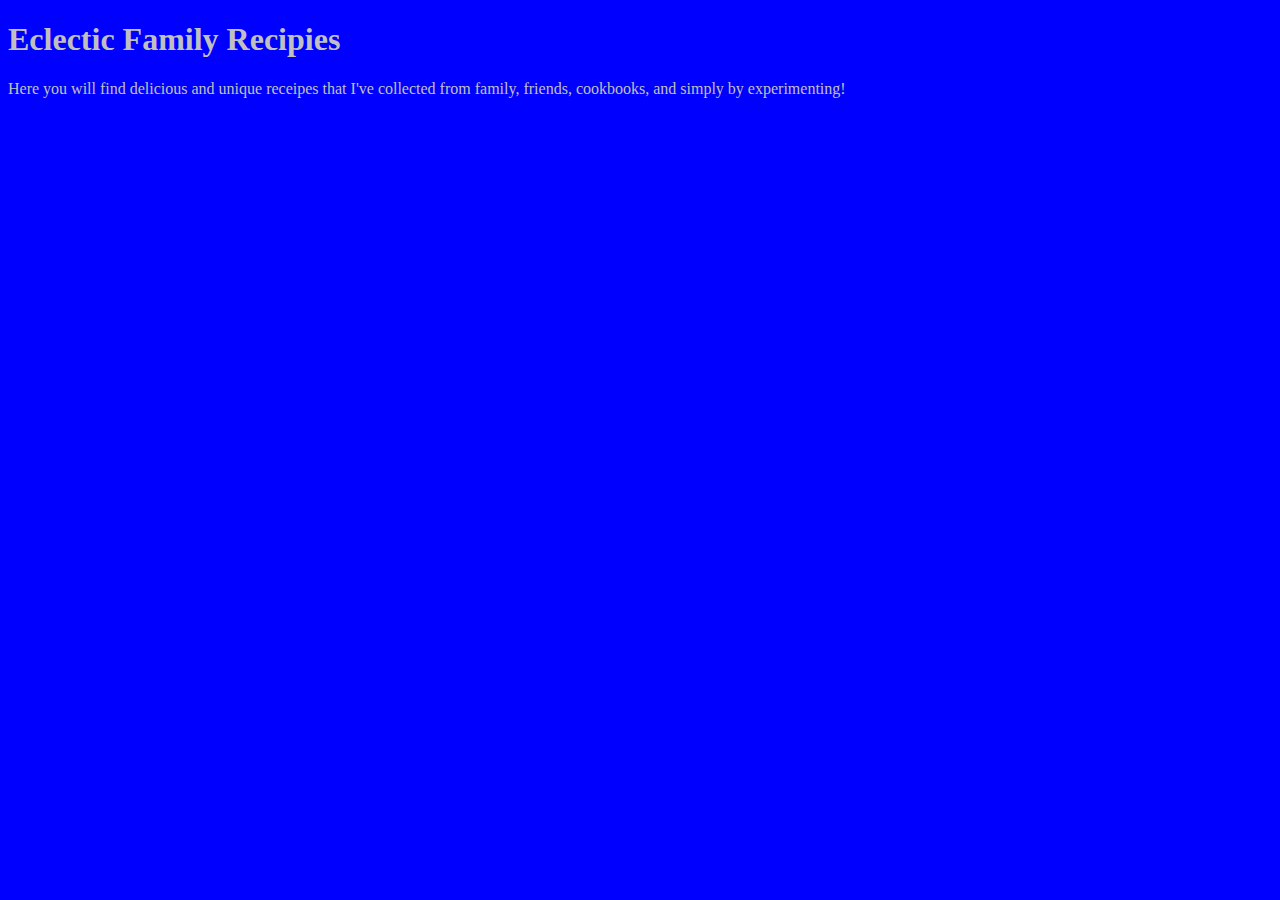
<file: unit_1/index.html>
<!DOCTYPE html>
<html>
<head>
	<title>Eclectic Family Recipies</title>
	<link rel="stylesheet" type="text/css" href="css/style.css"
</head>
<body>
	<h1>Eclectic Family Recipies</h1>
	<p>Here you will find delicious and unique receipes that I've collected from family, friends, cookbooks, and simply by experimenting!
</body>
</html>
</file>
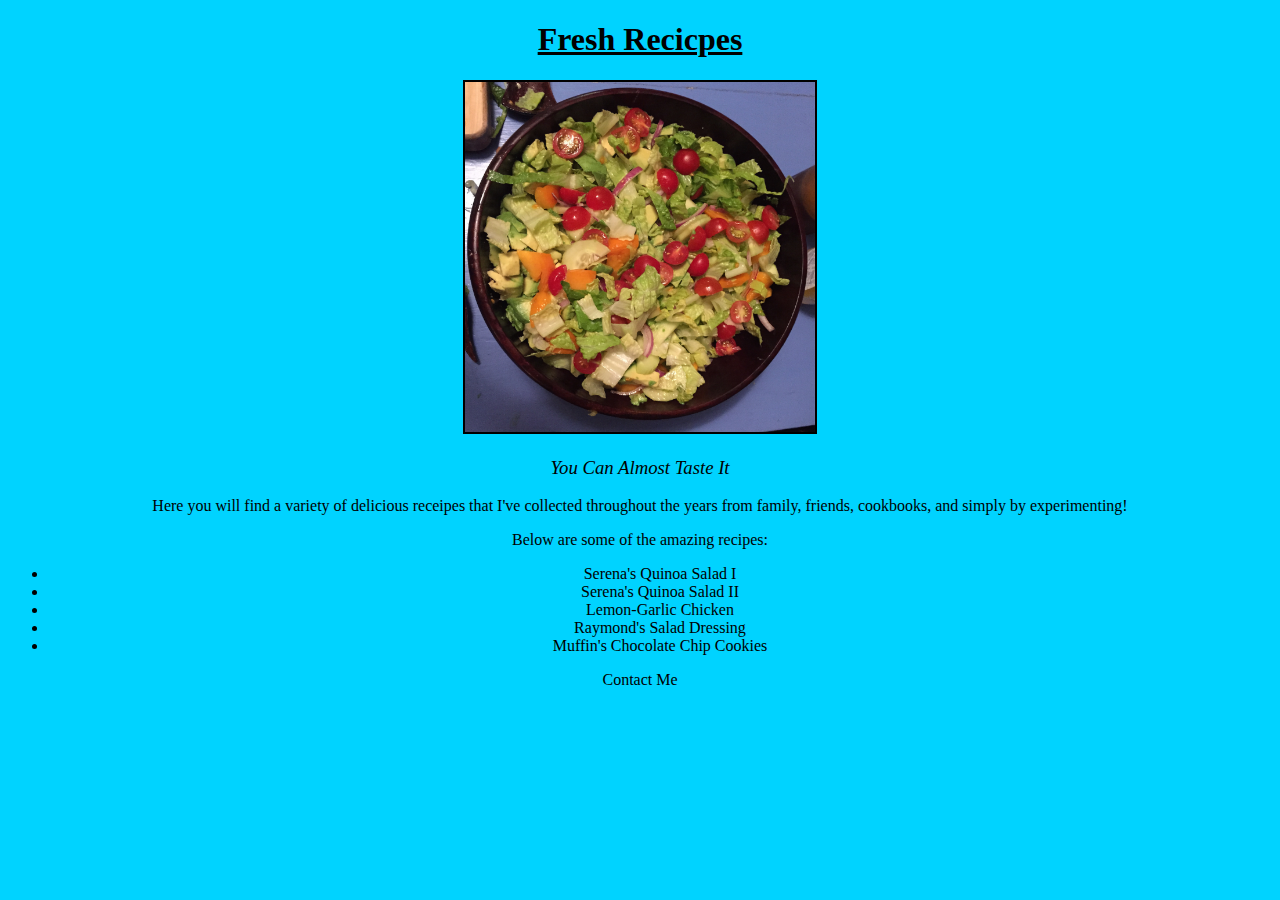
<file: unit_3/freshrecipes.html>
<!DOCTYPE html>
<html>
<head>
	<title>Fresh Recipes</title>
	<link rel="stylesheet" type="text/css" href="css/style.css">
</head>
<body>
	<h1>Fresh Recicpes</h1>
	<img src="image/salad.png">
	<h3 id="slogan">You Can Almost Taste It</h3>
	<p>Here you will find a variety of delicious receipes that I've collected throughout the years from family, friends, cookbooks, and simply by experimenting!</p>
	<p>Below are some of the amazing recipes:
	<ul>
		<li>Serena's Quinoa Salad I</li>
		<li>Serena's Quinoa Salad II</li>
		<li>Lemon-Garlic Chicken</li>
		<li>Raymond's Salad Dressing</li>
		<li>Muffin's Chocolate Chip Cookies</li>
	</ul></p>
	<p>Contact Me<a href="http://www.google.com"></a></p>
</body>
</html>
</file>
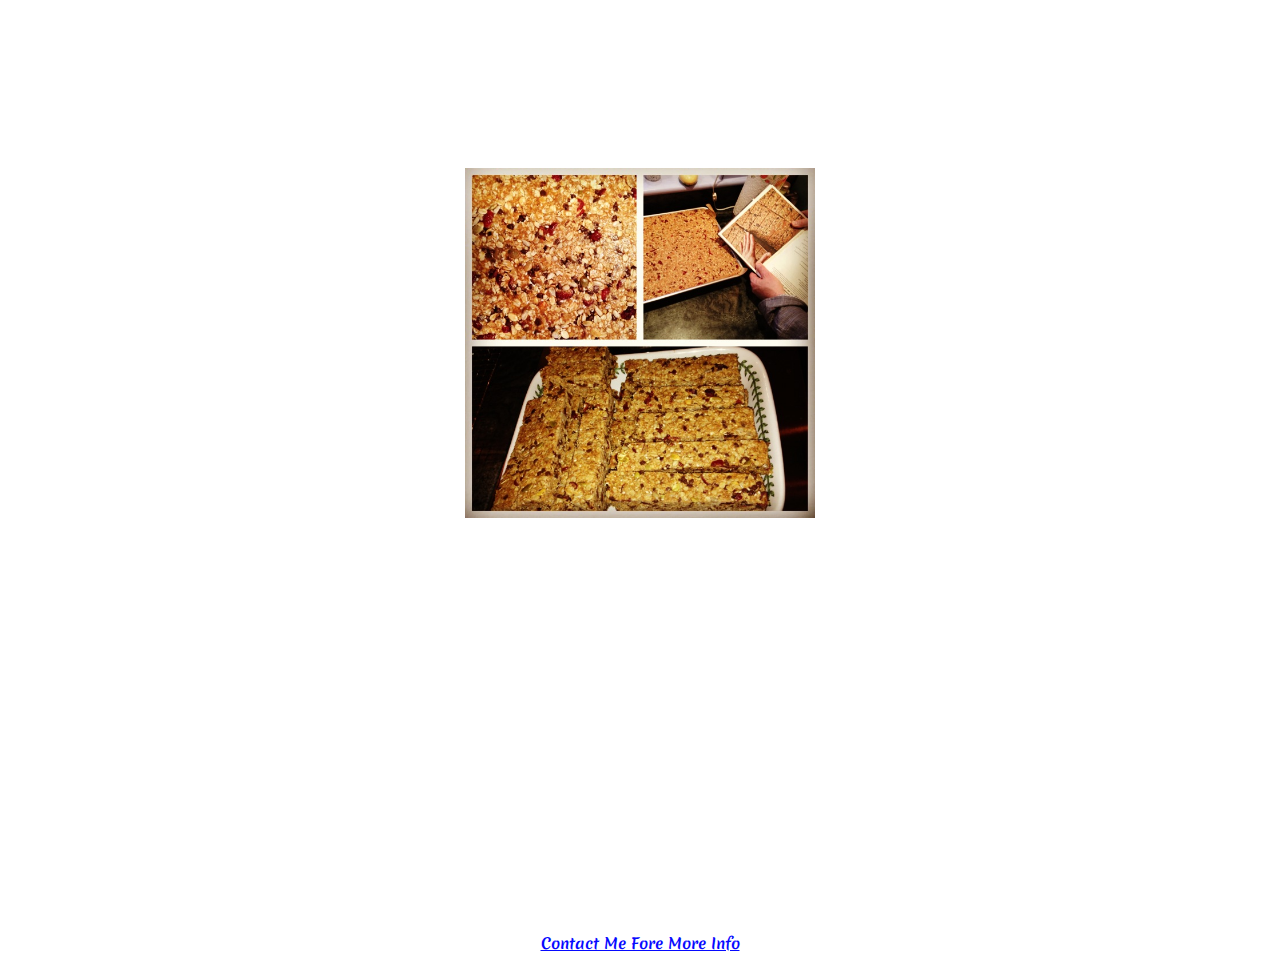
<file: unit_4/freshrecipes.html>
<!DOCTYPE html>
<html>
<head>
	<title>Fresh Recipes</title>
	<link href='https://fonts.googleapis.com/css?family=Berkshire+Swash' rel='stylesheet' type='text/css'>
	<link href='https://fonts.googleapis.com/css?family=Merienda:400,700' rel='stylesheet' type='text/css'>
	<link rel="stylesheet" type="text/css" href="css/style.css">
</head>
<body>
	<h1>Fresh Recicpes</h1>
	<img src="image/granolabars.jpg">
	<h3 id="slogan">You Can Almost Taste It</h3>
	<p><div>Here you will find a variety of delicious receipes that</div>
	<div>I've collected throughout the years from <div>family, friends, cookbooks, and simply by experimenting!</div></div></p>
	<h3>Below are some of the amazing recipes you'll find:</h3>
	<ul>
		<li>Serena's Quinoa Salad I</li>
		<li>Serena's Quinoa Salad II</li>
		<li>Lemon-Garlic Chicken</li>
		<li>Raymond's Salad Dressing</li>
		<li>Muffin's Chocolate Chip Cookies</li>
	</ul>
	<a href="www.google.com">Contact Me Fore More Info</a>
</body>
</html>
</file>
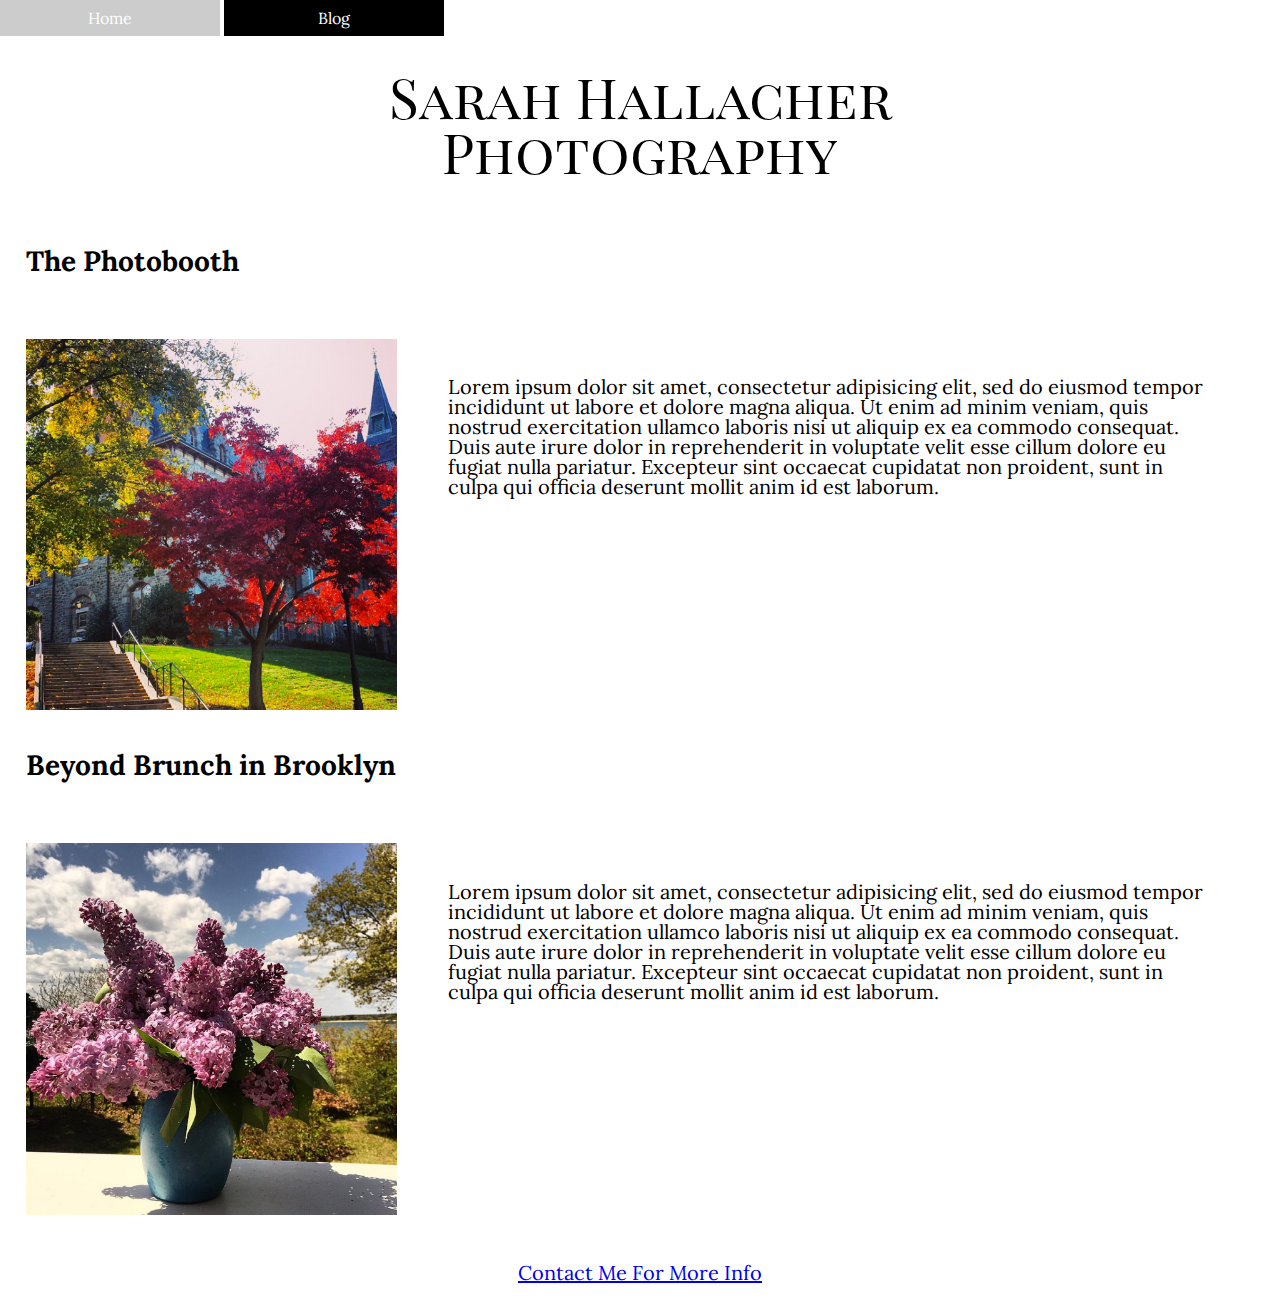
<file: unit_6/blog.html>
<!DOCTYPE html>
<html>
<head>
	<title>Blog Page</title>
	<link href='https://fonts.googleapis.com/css?family=Playfair+Display+SC:700italic' rel='stylesheet' type='text/css'>
	<link href='https://fonts.googleapis.com/css?family=Lora' rel='stylesheet' type='text/css'>
	<link rel="stylesheet" type="text/css" href="css/reset.css">
	<link rel="stylesheet" type="text/css" href="css/style.css">
</head>
<body>
	<h1 class="clearfix">Sarah Hallacher <div>Photography<div></h1>
	<section>
			<div class="clearfix" class="center">
				<h2>The Photobooth<h2>
			</div>
			<div id:"photobooth" class="clearfix">
				<img src="image/lehighfall.jpg">
				<p>Lorem ipsum dolor sit amet, consectetur adipisicing elit, sed do eiusmod
				tempor incididunt ut labore et dolore magna aliqua. Ut enim ad minim veniam,
				quis nostrud exercitation ullamco laboris nisi ut aliquip ex ea commodo
				consequat. Duis aute irure dolor in reprehenderit in voluptate velit esse
				cillum dolore eu fugiat nulla pariatur. Excepteur sint occaecat cupidatat non
				proident, sunt in culpa qui officia deserunt mollit anim id est laborum.</p>
			</div>
			<div class="clearfix" class="center">
				<h2>Beyond Brunch in Brooklyn<h2>
			</div>
			<div class="clearfix" id:"brunch">
				<img src="image/lilacs.jpg">
				<p>Lorem ipsum dolor sit amet, consectetur adipisicing elit, sed do eiusmod
				tempor incididunt ut labore et dolore magna aliqua. Ut enim ad minim veniam,
				quis nostrud exercitation ullamco laboris nisi ut aliquip ex ea commodo
				consequat. Duis aute irure dolor in reprehenderit in voluptate velit esse
				cillum dolore eu fugiat nulla pariatur. Excepteur sint occaecat cupidatat non
				proident, sunt in culpa qui officia deserunt mollit anim id est laborum.</p>
		</div>
	</section>
	<nav>
		<a href="home.html">Home</a>
		<a href="blog.html">Blog</a>
	</nav>
	<footer>
		<a href="www.google.com">Contact Me For More Info</a>
	</footer>
</body>
</html>
</file>
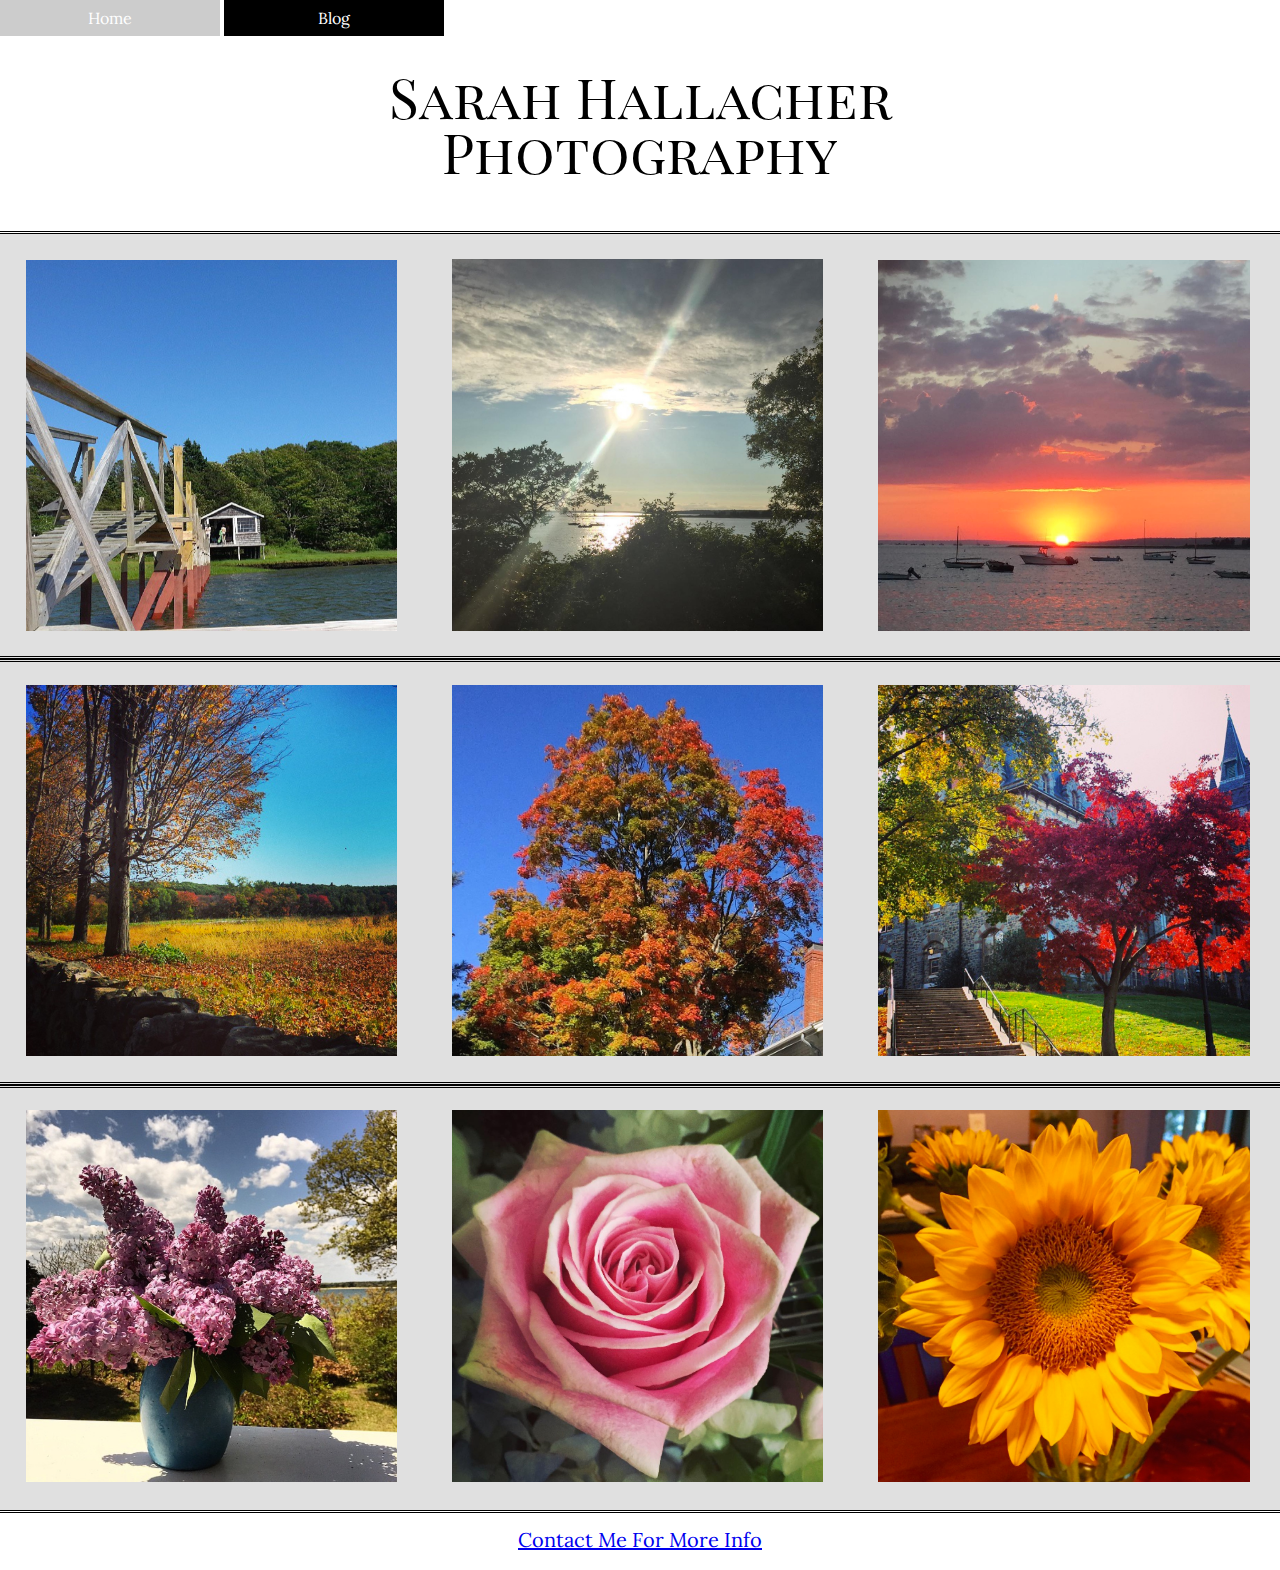
<file: unit_6/home.html>
<!DOCTYPE html>
<html>
<head>
	<title>Home Page</title>
	<link href='https://fonts.googleapis.com/css?family=Playfair+Display+SC:700italic' rel='stylesheet' type='text/css'>
	<link href='https://fonts.googleapis.com/css?family=Lora' rel='stylesheet' type='text/css'>
	<link rel="stylesheet" type="text/css" href="css/reset.css">
	<link rel="stylesheet" type="text/css" href="css/style.css">
</head>
<body>
	<h1 class="clearfix">Sarah Hallacher <div>Photography<div></h1>

	<section>
		<div class="clearfix" class="column" id="cape">
			<img src="image/dock.jpg">
			<img src="image/sunny.jpg">
			<img src="image/sunset.jpg">
		</div>
		<div class="clearfix" class="column" id="fall">
			<img src="image/fall.jpg">
			<img src="image/falltree.jpg">
			<img src="image/lehighfall.jpg">
		</div>
		<div class="clearfix" class="column" id="flowers">
			<img src="image/lilacs.jpg">
			<img src="image/rose.jpg">
			<img src="image/sunflower.jpg">
		</div>
	</section>
	<nav>
		<a href="home.html">Home</a>
		<a href="blog.html">Blog</a>
	</nav>
	<footer class="clearfix">
		<a href="www.google.com">Contact Me For More Info</a>
	</footer>
</body>
</html>
</file>
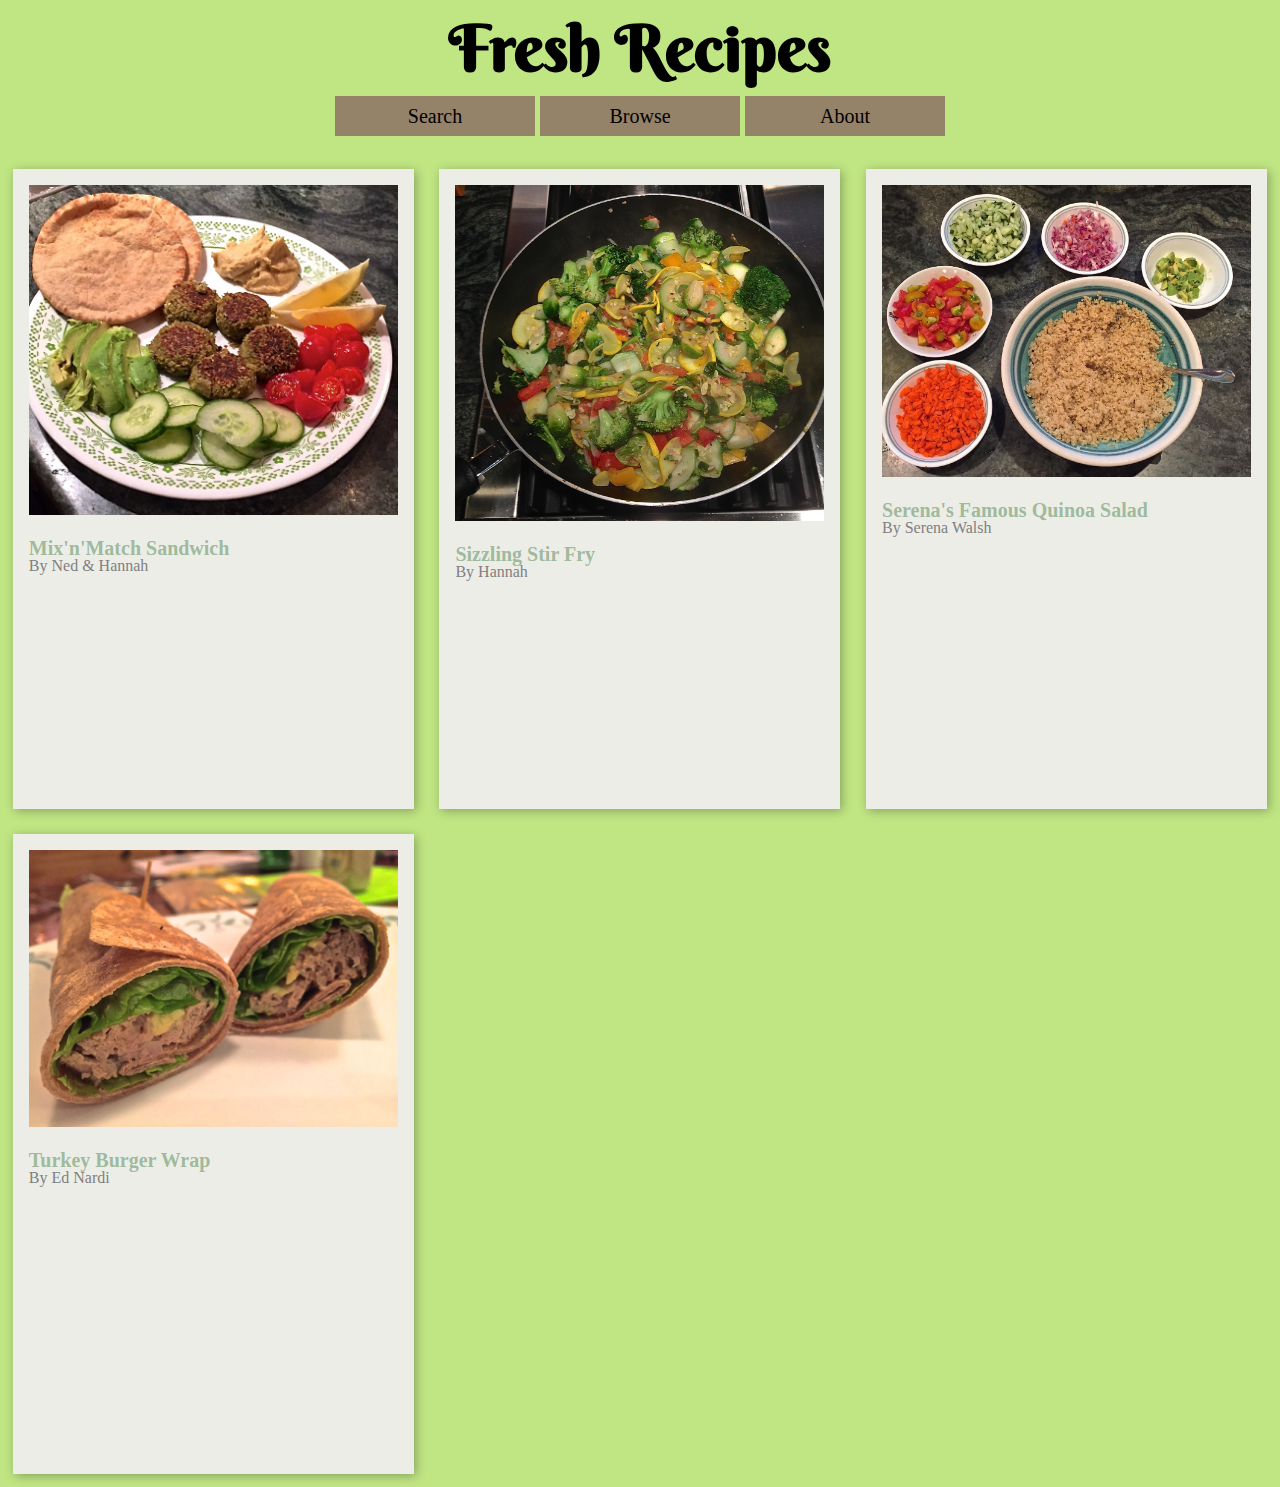
<file: unit_8/freshrecipes2.html>
<!DOCTYPE html>
<html>

<head>
	<title>Fresh Recipes</title>
	<link href='https://fonts.googleapis.com/css?family=Berkshire+Swash' rel='stylesheet' type='text/css'>
	<link href='https://fonts.googleapis.com/css?family=Source+Sans+Pro:400,300' rel='stylesheet' type='text/css'>
	<link rel="stylesheet" type="text/css" href="css/reset.css">
	<link rel="stylesheet" type="text/css" href="css/style.css">
</head>

<body>

	<header>
		<h1>Fresh Recipes</h1>
		<nav>
			<a href="search.html">Search</a>
			<a href="browse.html">Browse</a>
			<a href="about.html">About</a>
		</nav>
		
	</header>

	<section>
		<div class="clearfix column" id="mixmatch">
			<img src="image/mixmatch.jpg">
			<h2>Mix'n'Match Sandwich</h2>
			<p>By Ned & Hannah</p>
		</div>
	</section>

	<section>
		<div class="clearfix column" id="stirfry">
			<img src="image/stirfry.jpg">
			<h2>Sizzling Stir Fry</h2>
			<p>By Hannah</p>
		</div>
	</section>

	<section>
		<div class="clearfix column" id="quinoa">
			<img src="image/quinoa.jpg">
			<h2>Serena's Famous Quinoa Salad</h2>
			<p>By Serena Walsh</p>
		</div>
	</section>

	<section>
		<div class="clearfix column" id="turkeyburger">
			<img src="image/turkeyburger.jpg">
			<h2>Turkey Burger Wrap</h2>
			<p>By Ed Nardi</p>
		</div>
	</section>

</body>

</html>
</file>
<file: unit_1/css/style.css>
body {
	background-color: blue;
}
h1, p {
	color: silver;
}
</file>
<file: unit_3/css/style.css>
img {
	background-image: center;
	border: 2px solid black;
	width: 350px; 
	height: 350px; 
	;
}
body {
	background-color: #00D3FF;
	text-align: center;
}
h1 {
	color: black;
	font-weight: bold;
	text-decoration: underline;
	font-weight: 750;
	font-family: "Times New Roman", monospace;
}
h3 {
	color: black;
	font-weight: bold;
	font-weight: 500;
	font-family: "Times New Roman", monospace;
}
 p {
 	color: black;
 	font-weight: 500;
 	font-family: "Times New Roman" monospace;
 }
 #slogan {
 	font-style: italic;
 	font-family: "Times New Roman" monospace;
 }
</file>
<file: unit_4/css/style.css>
img {
	background-image: center;
	width: 350px; 
	height: 350px;
}
body {
	text-align: center;
	background-image: url(file:///Users/hannahnardi/Desktop/hannahnardi.github.io/unit_4/image/salad.png);
	background-size: 100%;
	background-repeat: no-repeat;
}
h1 {
	color: white;
	font-weight: bolder;
	font-size: 65px;
	font-family: 'Berkshire Swash', cursive;
}
h3 {
	color: white;
	font-weight: bolder;
	font-size: 25px;
	font-family: 'Merienda', cursive;
}
 p {
 	color: white;
 	font-weight: bolder;
 	font-size: 30px;
	font-family: 'Merienda', cursive;	 
}
 ul {
 	color: white;
 	font-size: 18px;
	font-family: 'Merienda', cursive; 
}
 #slogan {
 	font-size: 25px;
 	font-weight: bolder;
	font-family: 'Merienda', cursive;
 }
 div {
 	color: white;
 	font-weight: bolder;
 	font-size: 18px;
	font-family: 'Merienda', cursive;
 }
 a {
 	color: #070AFF;
 	font-family: 'Merienda', cursive;
 	font-size: 15px;
 	font-weight: bolder;
 }
</file>
<file: unit_6/css/style.css>
nav {
	background-color: #fff;
	font-family: 'Lora', serif;
	position: fixed;
	top: 0;
	text-align: center;
	border: thin;
}
nav a {
	background-color: black;
	color: white;
	text-decoration: none;
	display: inline-block;
	padding: 10px;
	width: 200px
}
a:hover {
	 background-color: #ccc;
}
h1 {
	font-family: 'Playfair Display SC', serif;
	color: #000;
	font-size: 55px;
	text-align: center;
	padding-top: 1.25em;
	padding-bottom: 1em 
}
h2 {
	font-family: 'Lora', serif;
	color: #000;
	font-size: 28px;
	font-weight: bold;
	margin-left: 1%;
	padding: 1% 1%;
}
p {
	font-family: 'Lora', serif;
	color: #000;
	font-size: 20px;
	margin-right: 5%;
	margin-top: 5%;
	border: 1% 1%;
	float: right;
	width: 60%;
}
img {
	width: 29%; 
	position: center;
	padding: 2% 2%;
}
.center {
	float: left;
	width: 20%;
	margin: 2% 2%;
	border: 1% 1%;
	padding: 4% 4%;
}
.column {
	float: left;
	width: 33.33%;
	height: 100%;
	margin: 2% 2%;
	border: 1% 1%;
	padding: 4% 4%;
}
#cape {
	background-color: #E0E0E0;
	outline-style: double;
}
#fall {
	background-color: #E0E0E0;
	outline-style: double;
}
#flowers {
	background-color: #E0E0E0;
	outline-style: double;
}
footer {
	font-family: 'Lora', serif;
	font-size: 20px;
	padding: 1em;
	text-align: center;
}
.clearfix:after {
	visibility: hidden;
	display: block;
	font-size: 0;
	content: " ";
	clear: both;
	height: 0;
}
</file>
<file: unit_8/css/style.css>
* { margin:0; padding:0; box-sizing:border-box; }
body {
	font-family: 'Source Sans Pro', sans-serif;
	font-size:100%;
	background: #C0E683;
}
h1 {
	color: black;
	font-weight: bold;
	font-size: 4em;
	font-family: 'Berkshire Swash', cursive;
	text-align: center;
	padding-top: .25em;
	padding-bottom: .25em;
}
nav {
	background-color: #C0E683;
	font-family: 'Abril Fatface', cursive;
	text-align: center;
	padding-bottom: 1em;
	font-size: 1.25em;
}
nav a {
	background-color: #958369;
	color: black;
	text-decoration: none;
	display: inline-block;
	padding: 10px;
	width: 200px
}
a:hover {
	 background-color: #ECEDE7;
}
h2 {
	color: #2626;
	font-weight: bold;
	font-size: 1.25em;
	margin:1em 0 0 0;
	font-family: 'Abril Fatface', cursive;
}
 p {
 	color: gray;
 	font-weight: normal;
 	font-size: 1em;
 	font-family: 'Abril Fatface', cursive; 
}
section {
	width: 31.33%;
	float: left;
	padding: 1em;
	min-height: 640px;
	margin: 1%;
	box-shadow: 2px 2px 10px rgba(0,0,0,.3);
	background: #ECEDE7;
}
img {
	width: 100%;
}
.clearfix:after {
	visibility: hidden;
	display: block;
	font-size: 0;
	content: " ";
	clear: both;
	height: 0;
}

@media only screen and (max-width: 800px) {
	nav {
    	float: none;
    }	
    nav a {
      	margin: 0;
    }
    img {
    	width: 100%;
	}
}

@media only screen and (max-width: 480px) {
	h1 {
		text-align: center;
		display: block;
		font-size: 4em;
	}
	nav {
		text-align: center;
		display: inline-block;
		font-size: 1.25em;
	}
	nav a {
      	margin: 0 1.6em .75em 0;
	}
	h2 {
		font-size: 1.25em;
	}
  	p {
  		font-size: 1em;
  		display: inline; 
  	}
  	img {
  		width: 100%;
  		display: block;
  	}
}
</file>
